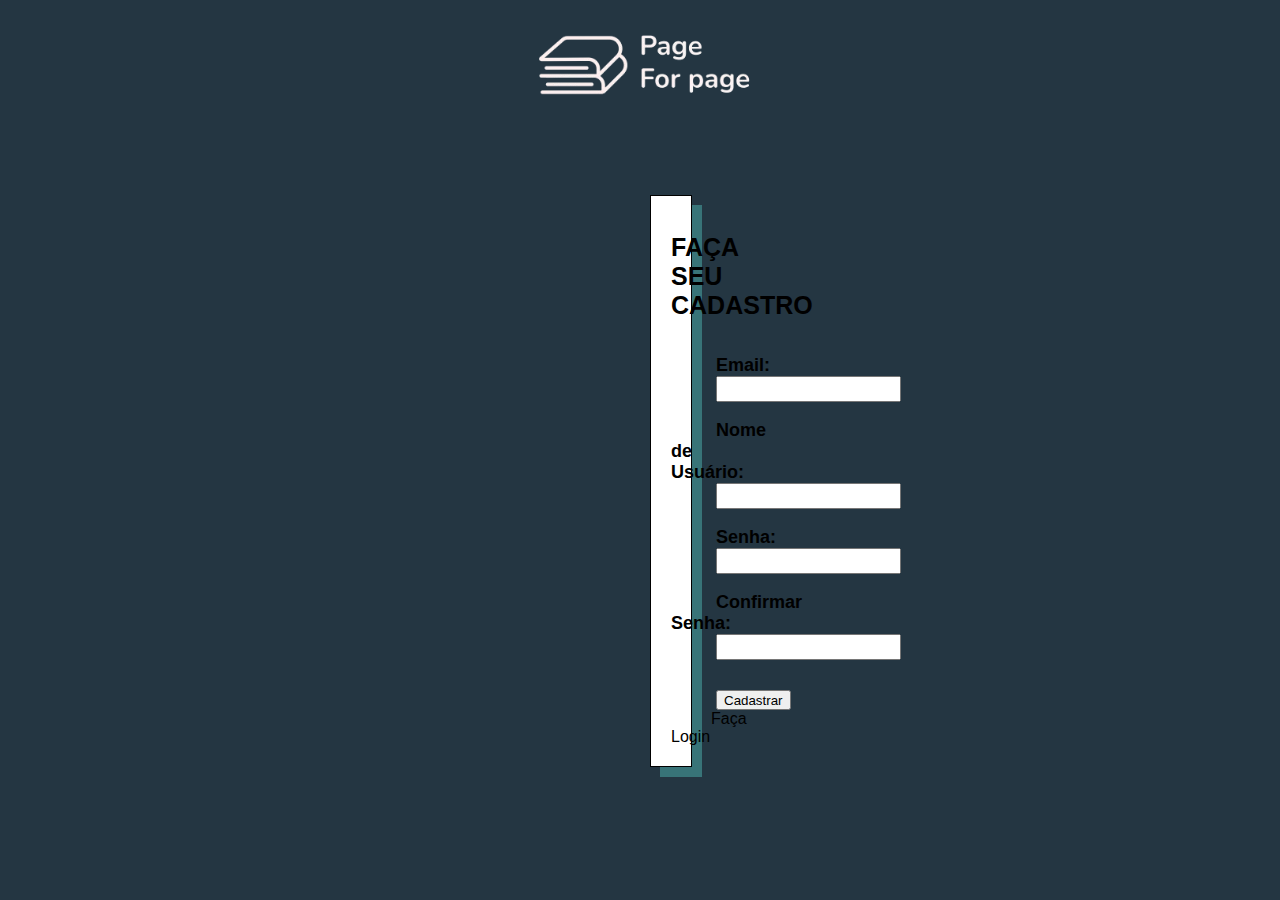
<file: cadastro.html>
<!DOCTYPE html>
<html lang="en">
<head>
    <meta charset="UTF-8">
    <meta name="viewport" content="width=device-width, initial-scale=1.0">
    <title>Pagina Login</title>
    <link rel="stylesheet" href="style5.css">
</head>
<body>
    <header class="text">
        <img src="img/logo.png" id="img" width="300px">
    </header> <br><br>

    <div class="div1">
        <br><br><br><br>
        <div class="div2">
            <div>
                <h1 id="text">FAÇA SEU CADASTRO</h1>
            </div>
            <br>
            <form action="/index.html" class="form">
                <div class="botoes">
                    <label for="fname"><strong>Email:</strong></label><br>
                    <input type="email" id="fname" name="fname" value=""><br><br>
                    <label for="fname"><strong>Nome de Usuário:</strong></label><br>
                    <input type="text" id="fname" name="fname" value=""><br><br>
                    <label for="lname"><strong>Senha:</strong></label><br>
                    <input type="password" id="lname" name="lname" value=""><br><br>
                    <label for="lname"><strong>Confirmar Senha:</strong></label><br>
                    <input type="password" id="lname" name="lname" value=""><br>
                    <input type="submit" value="Cadastrar" class="botao">
                    <a href="login.html" class="text2">Faça Login</a>
                </div>
            </form> 
        </div>
       
    </div>
</body>
</html>
</file>
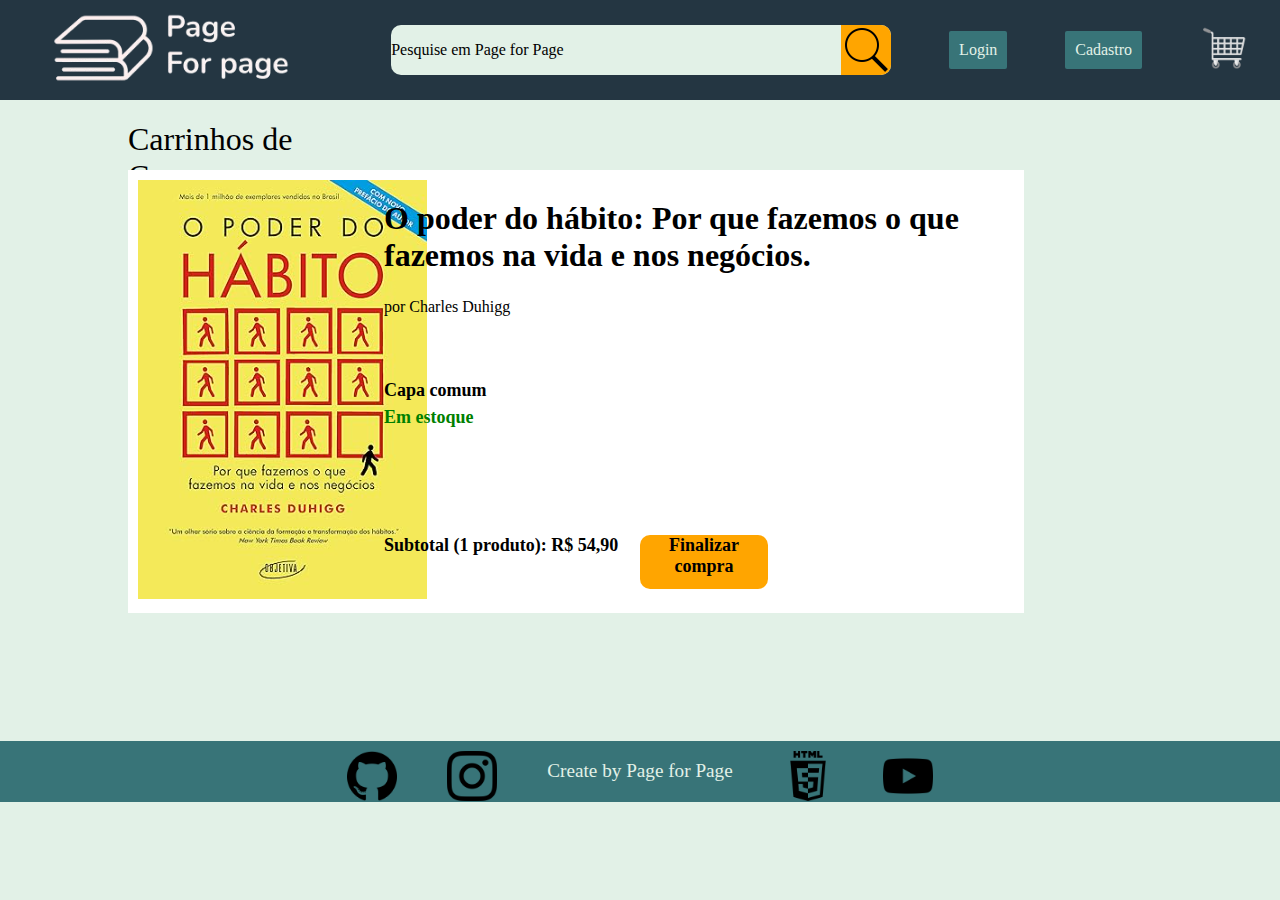
<file: carrinho.html>
<!DOCTYPE html>
<html lang="en">
<head>
    <meta charset="UTF-8">
    <meta name="viewport" content="width=device-width, initial-scale=1.0">
    <title>Document</title>
    <link rel="stylesheet" href="style4.css">
</head>
<body>
    <header>
        <a href="index.html">
            <img src="img/logo.png" class="img_logo">
        </a>
        <div class="barra_pesquisa">
            <p>Pesquise em Page for Page</p>
            <img src="img/lupa.png" class="img_lupa">
        </div>
        <a href="login.html" class="login">Login</a>
        <a href="cadastro.html" class="cadastro">Cadastro</a>
        <a href="carrinho.html">
            <img src="img/carrinho-de-compras.png" class="img_carrinho">
        </a>
    </header>



    <div class="conteiner_inicio">
        <h1 class="titulo1">Carrinhos de Compras</h1>
        <div class="fundo">
        <img src="img/o_poder_do_habito.png" class="livro">
        </div>
        <h4 class="pequena_descricao">
            O poder do hábito: Por que fazemos o que fazemos na vida e nos negócios.
        </h4>

        <h4 class="autor">
            por Charles Duhigg
        </h4>

        <h4 class="capa">
            Capa comum
        </h4>

        <h4 class="estoque">
            Em estoque
        </h4>

        <h4 class="subproduto">
            Subtotal (1 produto): R$ 54,90
        </h4>

        <h4 class="compra">
            Finalizar compra
        </h4>
    </div>








    <footer>
        <img src="img/github.png" class="img_footer">
        <img src="img/instagram.png" class="img_footer">
        <p>Create by Page for Page</p>
        <img src="img/html5.png" class="img_footer2">
        <img src="img/youtube.png" class="img_footer2">
    </footer>
</body>
</html>
</file>
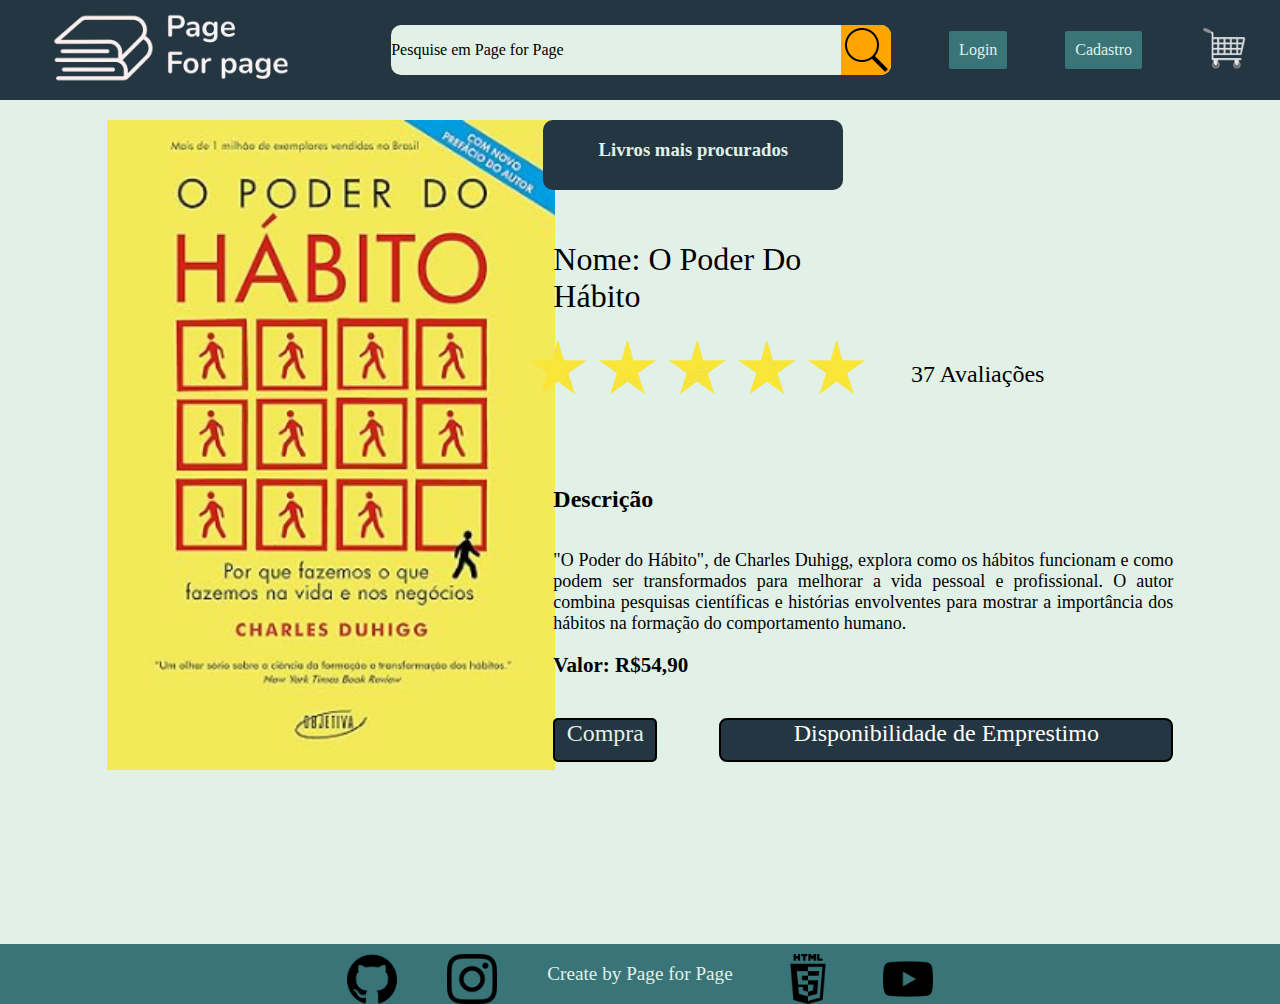
<file: livro.html>
<!DOCTYPE html>
<html lang="en">
<head>
    <meta charset="UTF-8">
    <meta name="viewport" content="width=device-width, initial-scale=1.0">
    <title>Page for Page</title>
    <link rel="stylesheet" href="style2.css">
</head>
<body>
    <!--Header página inicial-->
    <header>
        <a href="index.html">
            <img src="img/logo.png" class="img_logo">
        </a>
        <div class="barra_pesquisa">
            <p>Pesquise em Page for Page</p>
            <img src="img/lupa.png" class="img_lupa">
        </div>
        <a href="login.html" class="login">Login</a>
        <a href="cadastro.html" class="cadastro">Cadastro</a>
        <a href="carrinho.html">
            <img src="img/carrinho-de-compras.png" class="img_carrinho">
        </a>
    </header>

    <!--Fim Header página inicial-->


    <div class="conteiner_inicio">
        <img src="img/o_poder_do_habito.png" class="livro_exibido">

        <div class="titulo1">
        <h3>Livros mais procurados</h3>
        </div>

        <h2 class="nome_livro">Nome: O Poder Do Hábito</h2>

        <div class="conteiner_avaliacao">
        <img src="img/estrelas.png" class="avaliacao">
        <h2 class="escrita_avaliacao">37 Avaliações</h2>
        </div>

        
        <h3 class="titulo2">Descrição</h3>
        

        <div class="descricao">
            <p>
                "O Poder do Hábito", de Charles Duhigg, explora como os hábitos funcionam e como podem 
                ser transformados para melhorar a vida pessoal e profissional. O autor combina pesquisas
                 científicas e histórias envolventes para mostrar a importância dos hábitos na formação 
                 do comportamento humano.
            </p>
        </div>

        <div class="preco">
            <h3>Valor: R$54,90</h3>
        </div>

        <div class="conteiner_compra_emprestimo">
            <a href="carrinho.html">
                <div class="compra">Compra</div>
            </a>
            <div>
                <div class="emprestimo">
                    Disponibilidade de Emprestimo
    
                    <div class="opcoes">
                        <a href="https://web.whatsapp.com/">Converse com LucasOli23</a>
                        <a href="https://web.whatsapp.com/">Converse com Andre2024</a>
                        <a href="https://web.whatsapp.com/">Converse com HiagoA21</a>
                    </div>
                
                </div>
            </div>
        </div> 

        
    </div>

    <footer>
        <img src="img/github.png" class="img_footer">
        <img src="img/instagram.png" class="img_footer">
        <p>Create by Page for Page</p>
        <img src="img/html5.png" class="img_footer2">
        <img src="img/youtube.png" class="img_footer2">
    </footer>
</body>
</html>
</file>
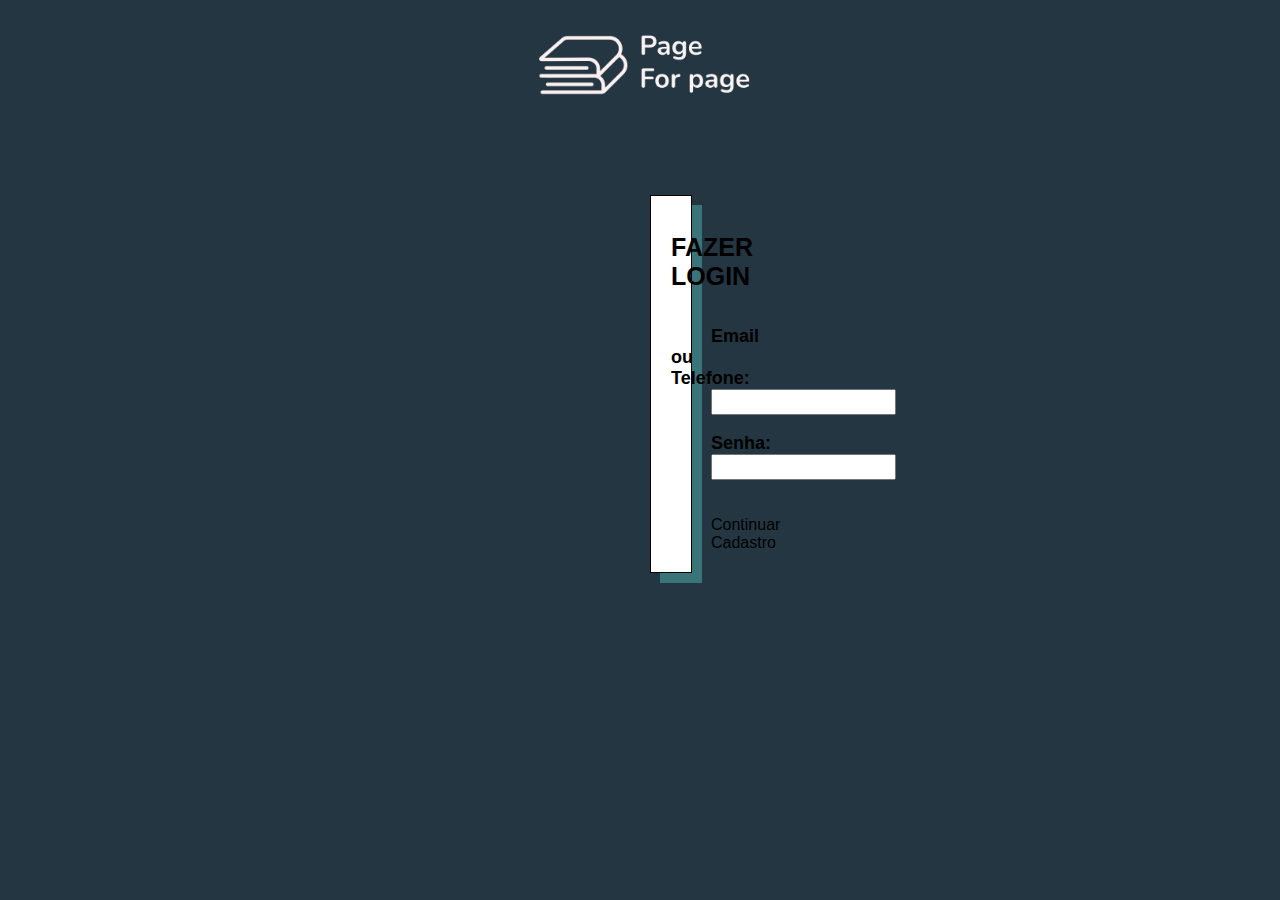
<file: login.html>
<!DOCTYPE html>
<html lang="en">
<head>
    <meta charset="UTF-8">
    <meta name="viewport" content="width=device-width, initial-scale=1.0">
    <title>Pagina Login</title>
    <link rel="stylesheet" href="style3.css">
</head>
<body>
    <header class="text">
        <img src="img/logo.png" id="img" width="200px">
    </header> <br><br>

    <div class="div1">
        <br><br><br><br>
        <div class="div2">
            <div>
                <h1 id="text">FAZER LOGIN</h1>
            </div>
            <br>
            <form action="/index.html" class="form">
                <div class="botoes">
                    <label for="fname"><strong>Email ou Telefone:</strong></label><br>
                    <input type="email" id="fname" name="fname" value=""><br><br>
                    <label for="lname"><strong>Senha:</strong></label><br>
                    <input type="password" id="lname" name="lname" value=""><br><br><br>
                    <a href="index.html" class="text2">Continuar</a>
                    <a href="cadastro.html" class="text2">Cadastro</a>
                </div>
            </form> 
        </div>
       
    </div>
</body>
</html>
</file>
<file: style5.css>
body{
    padding: 0;
    margin: 0;
    background-color: #E2F1E7;
    background-color: #243642;
}

header{
    padding: 20px;
    font-size: 30px;
    text-align: center;
    font-family: 'Segoe UI', Tahoma, Geneva, Verdana, sans-serif;
}

strong{
    font-size: 18px;
    font-family: 'Segoe UI', Tahoma, Geneva, Verdana, sans-serif;
}


#text{
    font-family: 'Segoe UI', Tahoma, Geneva, Verdana, sans-serif;
    font-size: 25px;
    text-align: center;
}

.div2{
    background: white;
    margin-left: 650px;
    margin-right: 650px;
    margin-top: -50px;
    padding: 20px;
    border: 1px solid;
    box-shadow: 10px 10px #387478;
}

input{
    margin-left: 45px;
    height: 20px;
}
label{
    margin-left: 45px;
}

.text2{
    text-decoration: none;
    font-family: 'Segoe UI', Tahoma, Geneva, Verdana, sans-serif;
    color: black;
    margin-left: 40px;
    width: 100px;
    
}


#img{
    margin-top: 0px;
    width: 300px;
}

.botao{
    margin-top: 30px;
    margin-right: -25px;
}
</file>
<file: style4.css>
body{
    padding: 0;
    margin: 0;
    background-color: #E2F1E7;
}

header{
    background-color: #243642;
    display: flex;
    height: 100px;
    width: auto;
    justify-content: space-between;
    align-items: center;
    font-family: Segoe UI;
    color: #E2F1E7;
}

.img_logo{
    height: 100px;
    width: auto;
}

.barra_pesquisa{
    background-color: #E2F1E7;
    width: 500px;
    border-radius: 10px;
    height: 50px;
    display: flex;
    justify-content: space-between;
    color: black;
}

.img_lupa{
    background-color: orange;
    border-top-right-radius: 10px;
    border-bottom-right-radius: 10px;
}

.login{
    text-decoration: none;
    color: #E2F1E7;
    background-color: #387478;
    padding: 10px;
    border-radius: 2px;
    
}

.cadastro{
    text-decoration: none;
    color: #E2F1E7;
    background-color: #387478;
    padding: 10px;
    border-radius: 2px;
   
}

.img_carrinho{
    width: 50px;
    height: 50px;
    margin-right: 30px;
}


.conteiner_inicio{
    display: grid;
    grid-template-rows: repeat(5, 1fr);
    grid-template-columns: repeat(10, 1fr);
}



footer{
    background-color: #387478;
    display: flex;
    justify-content: center;
    color: #E2F1E7;
    font-family: Segoe UI;
    font-size: larger;

}

.img_footer{
    width: 50px;
    height: 50px;
    margin-top: 10px;
    margin-right: 50px;
}


.img_footer2{
    width: 50px;
    height: 50px;
    margin-top: 10px;
    margin-left: 50px;
}

.titulo1{
    grid-area: 1/2/1/4;
    font-weight: 400;
    font-size: xx-large;
}

.livro{
    grid-area: 2/2/5/4;
}

.fundo{
    grid-area: 1/2/5/9;
    background-color: white;
    padding: 10px;
    margin-top: 70px;
}

.pequena_descricao{
    grid-area: 1/4/4/9;
    font-family: Segoe UI;
    font-size: xx-large;
    margin-top: 100px;
}

.autor{
    grid-area: 2/4/2/9;
    font-family: Segoe UI;
    font-size: medium;
    margin-top: 70px;
    font-weight: 200;

}

.capa{
    grid-area: 3/4/3/9;
    font-family: Segoe UI;
    font-size: large;
}

.estoque{
    grid-area: 3/4/3/9;
    font-family: Segoe UI;
    font-size: large; 
    margin-top: 50px;
    color: green;
}

.subproduto{
    grid-area: 4/4/4/9;
    font-family: Segoe UI;
    font-size: large; 
    margin-top: 50px;
    color: black;
}


.compra{
    grid-area: 4/6/4/6;
    font-family: Segoe UI;
    font-size: large; 
    margin-top: 50px;
    color: black;
    background-color: orange;
    text-align: center;
    border-radius: 10px;
}
</file>
<file: style2.css>
body{
    padding: 0;
    margin: 0;
    background-color: #E2F1E7;
}

header{
    background-color: #243642;
    display: flex;
    height: 100px;
    width: auto;
    justify-content: space-between;
    align-items: center;
    font-family: Segoe UI;
    color: #E2F1E7;
}

.img_logo{
    height: 100px;
    width: auto;
}

.barra_pesquisa{
    background-color: #E2F1E7;
    width: 500px;
    border-radius: 10px;
    height: 50px;
    display: flex;
    justify-content: space-between;
    color: black;
}

.img_lupa{
    background-color: orange;
    border-top-right-radius: 10px;
    border-bottom-right-radius: 10px;
}

.login{
    text-decoration: none;
    color: #E2F1E7;
    background-color: #387478;
    padding: 10px;
    border-radius: 2px;
    
}

.cadastro{
    text-decoration: none;
    color: #E2F1E7;
    background-color: #387478;
    padding: 10px;
    border-radius: 2px;
   
}

.img_carrinho{
    width: 50px;
    height: 50px;
    margin-right: 30px;
}

.conteiner_inicio{
    display: grid;
    grid-template-rows: repeat(7, 1fr);
    grid-template-columns: repeat(12, 1fr);
}

.livro_exibido{
    grid-area: 1/2/7/5;
    height: 650px;
    margin-top: 20px;
    
}

.livro_exibido:hover{
    border: 2px solid black;
}

.titulo1{
    font-family: Segoe UI;
    grid-area: 1/6/1/9;
    margin-top: 20px;
    background-color: #243642;
    color: #E2F1E7;
    text-align:center;
    margin-left: 10px;
    width: 300px;
    height: 70px;
    border-radius: 10px;
}

.nome_livro{
    grid-area: 2/6/2/9;
    margin-top: 20px;
    font-family: Segoe UI;
    font-weight: 400;
    margin-left: 20px;
    font-size:xx-large;
}

.avaliacao{
    height: 60px;
    width: auto;
}

.conteiner_avaliacao{
    display: flex;
    grid-area: 3/5/3/11;
    justify-content: space-around;
    margin-left: 80px;
}

.escrita_avaliacao{
    font-family: Segoe UI;
    font-weight: 400;
}

.titulo2{
    font-family: Segoe UI;
    grid-area: 4/6/4/9;
    color: black;
    margin-left: 20px;
    width: 300px;
    height: 70px;
    border-radius: 10px;
    font-size: x-large;
}

.descricao{
    grid-area: 4/6/6/12;
    font-size: large;
    font-family: Segoe UI;
    margin-left: 20px;
    text-align: justify;
    margin-top: 70px;
}

.preco{
    grid-area: 5/6/5/12; 
    font-size: large;
    margin-left: 20px;
    margin-top: 50px;
    font-family: Segoe UI;
}

.conteiner_compra_emprestimo{
    grid-area: 6/6/6/12; 
    display: flex;
    justify-content: space-between;
    margin-left: 20px;
}

.emprestimo{
    width: 450px;
    height: 40px;
    background-color: #243642;
    text-align: center;
    margin-top: 15px;
    font-size: x-large;
    font-family: Segoe UI;
    border-radius: 5px;
    border: 2px solid black;
    color: #E2F1E7;
}

.compra{
    width: 100px;
    height: 40px;
    background-color: #243642;
    text-align: center;
    margin-top: 15px;
    font-size: x-large;
    font-family: Segoe UI;
    border-radius: 5px;
    border: 2px solid black;
    color: #E2F1E7;
}

footer{
    background-color: #387478;
    display: flex;
    justify-content: center;
    color: #E2F1E7;
    font-family: Segoe UI;
    font-size: larger;

}

.img_footer{
    width: 50px;
    height: 50px;
    margin-top: 10px;
    margin-right: 50px;
}

.img_footer2{
    width: 50px;
    height: 50px;
    margin-top: 10px;
    margin-left: 50px;
}


a{
    text-decoration: none;
}

.container {
    position: relative;
}

.emprestimo {
    background-color: #243642;
    color: white;
    padding: 0px;
    border-radius: 8px;
    position: relative;
    cursor: pointer;
}

.opcoes {
    display: none;
    position: absolute;
    top: 100%;
    left: 0;
    background-color: #387478;
    border-radius: 8px;
    padding: 8px;
    z-index: 1;
    color: black;
}

.emprestimo:hover .opcoes {
    display: block;
}

.opcoes a {
    color: white;
    text-decoration: none;
    display: block;
    padding: 5px 0;
}

.opcoes a:hover {
    text-decoration: underline;
}
</file>
<file: style3.css>
body{
    padding: 0;
    margin: 0;
    background-color: #E2F1E7;
    background-color: #243642;
}

header{
    padding: 20px;
    font-size: 30px;
    text-align: center;
    font-family: 'Segoe UI', Tahoma, Geneva, Verdana, sans-serif;
}

strong{
    font-size: 18px;
    font-family: 'Segoe UI', Tahoma, Geneva, Verdana, sans-serif;
}

.div2{
    background: white;
}

#text{
    font-family: 'Segoe UI', Tahoma, Geneva, Verdana, sans-serif;
    font-size: 25px;
    text-align: center;
}

.div2{
    margin-left: 650px;
    margin-right: 650px;
    margin-top: -50px;
    padding: 20px;
    border: 1px solid;
    box-shadow: 10px 10px #387478;
}

input{
    margin-left: 40px;
    height: 20px;
}
label{
    margin-left: 40px;
}

.text2{
    text-decoration: none;
    font-family: 'Segoe UI', Tahoma, Geneva, Verdana, sans-serif;
    color: black;
    margin-left: 40px;
    width: 100px;
    
}


#img{
    margin-top: 0px;
    width: 300px;
}

.botao{
    margin-top: 30px;
    
}
</file>
